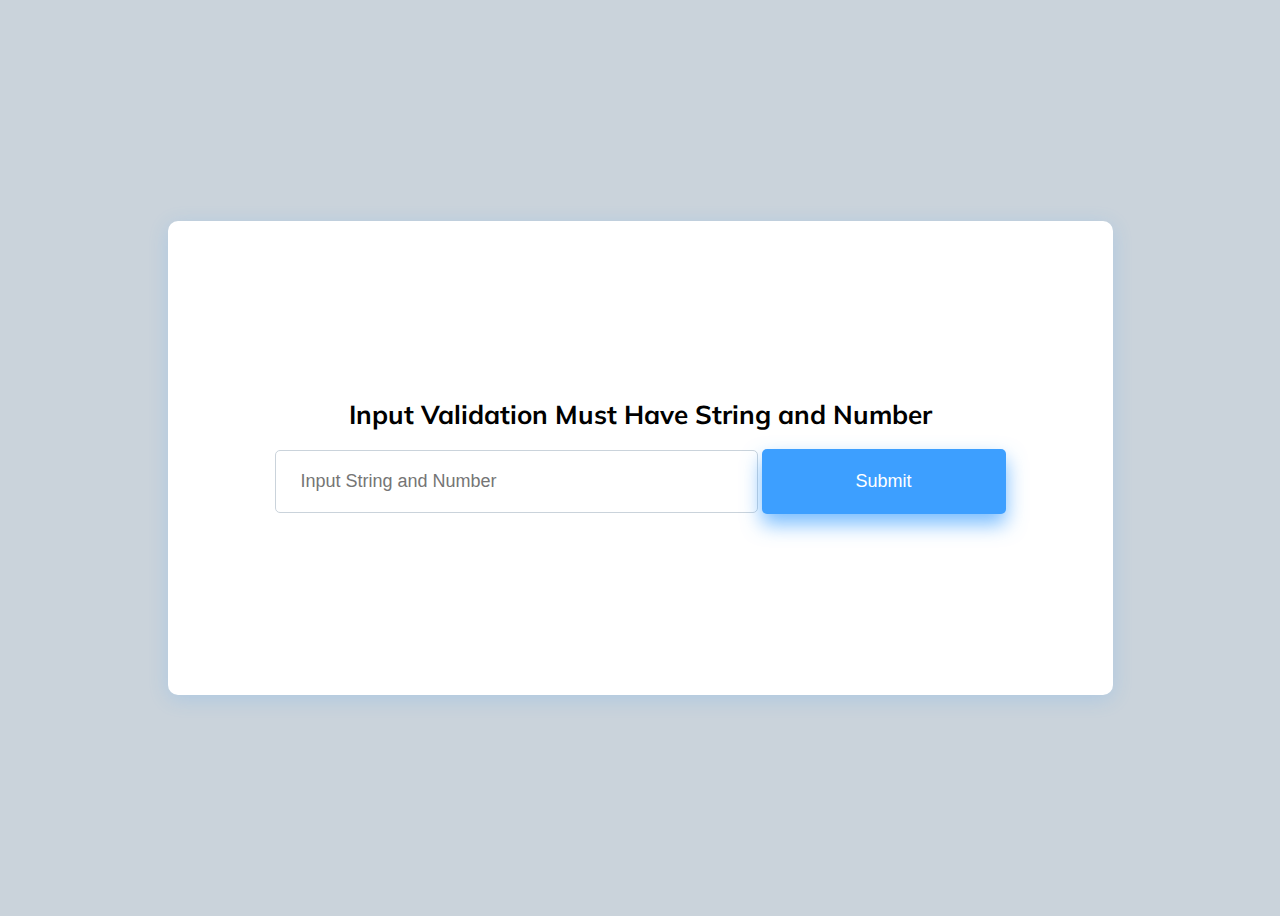
<file: number-and-string/index.html>
<!DOCTYPE html>
<html lang="en">

<head>
    <meta charset="UTF-8">
    <meta http-equiv="X-UA-Compatible" content="IE=edge">
    <meta name="viewport" content="width=device-width, initial-scale=1.0">
    <title>Input Validation Must Have String and Number</title>
    <link rel="stylesheet" href="style.css">
</head>

<body>

    <div class="box">
        <h2 class="title">Input Validation Must Have String and Number</h2>
        <div class="form">
            <input type="text" class="input" placeholder="Input String and Number" name="MyInput" id="MyInput" />
            <button class="button-submit" onclick="valid()">Submit</button><br>
            <span id="msg"></span>

        </div>
    </div>

</body>

<script src="index.js"></script>

</html>
</file>
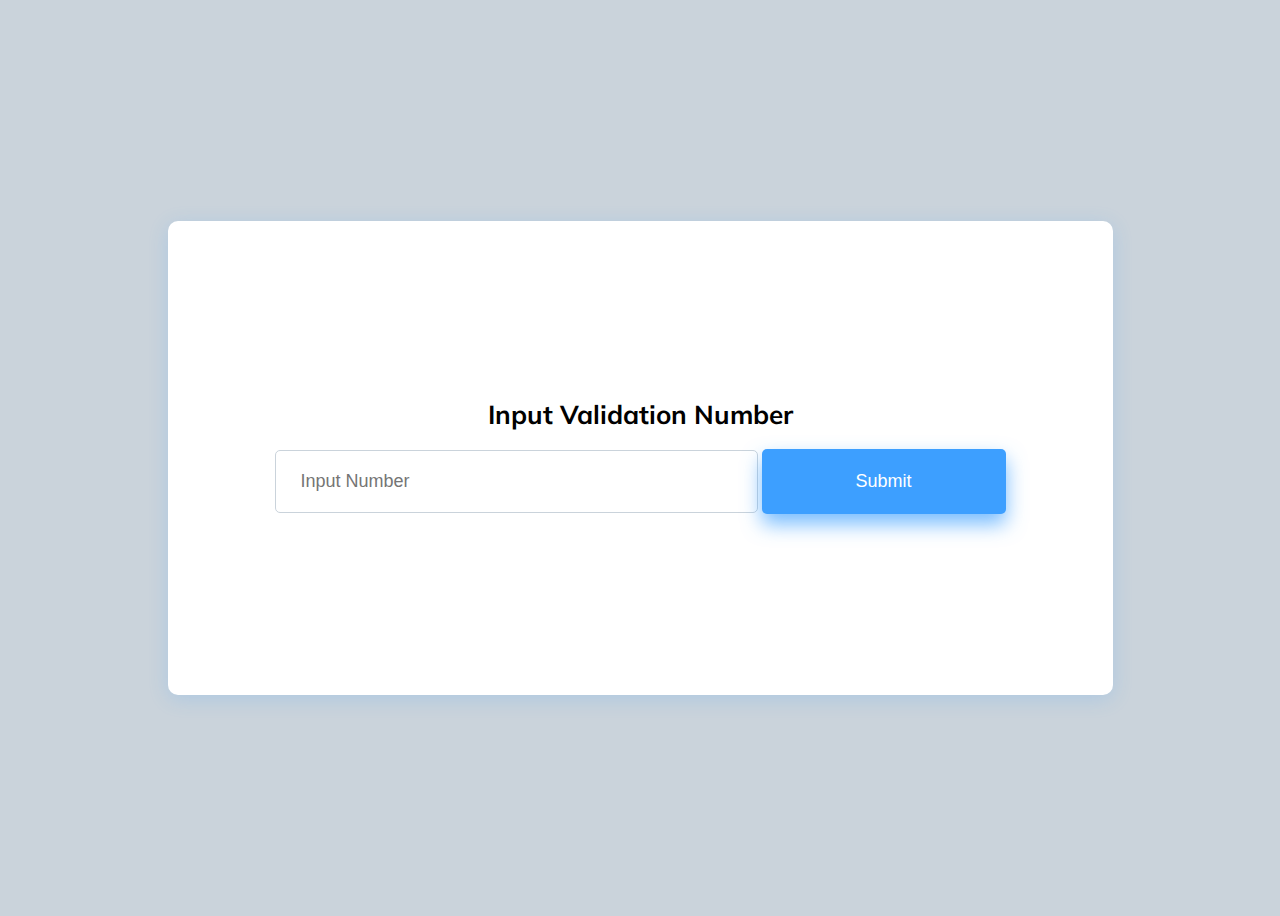
<file: number/index.html>
<!DOCTYPE html>
<html lang="en">

<head>
    <meta charset="UTF-8">
    <meta http-equiv="X-UA-Compatible" content="IE=edge">
    <meta name="viewport" content="width=device-width, initial-scale=1.0">
    <title>Input Validation Number</title>
    <link rel="stylesheet" href="style.css">
</head>

<body>

    <div class="box">
        <h2 class="title">Input Validation Number</h2>
        <div class="form">
            <input type="text" class="input" placeholder="Input Number" name="MyInput" id="MyInput" />
            <button class="button-submit" onclick="valid()">Submit</button><br>
            <span id="msg"></span>

        </div>
    </div>

</body>

<script src="index.js"></script>

</html>
</file>
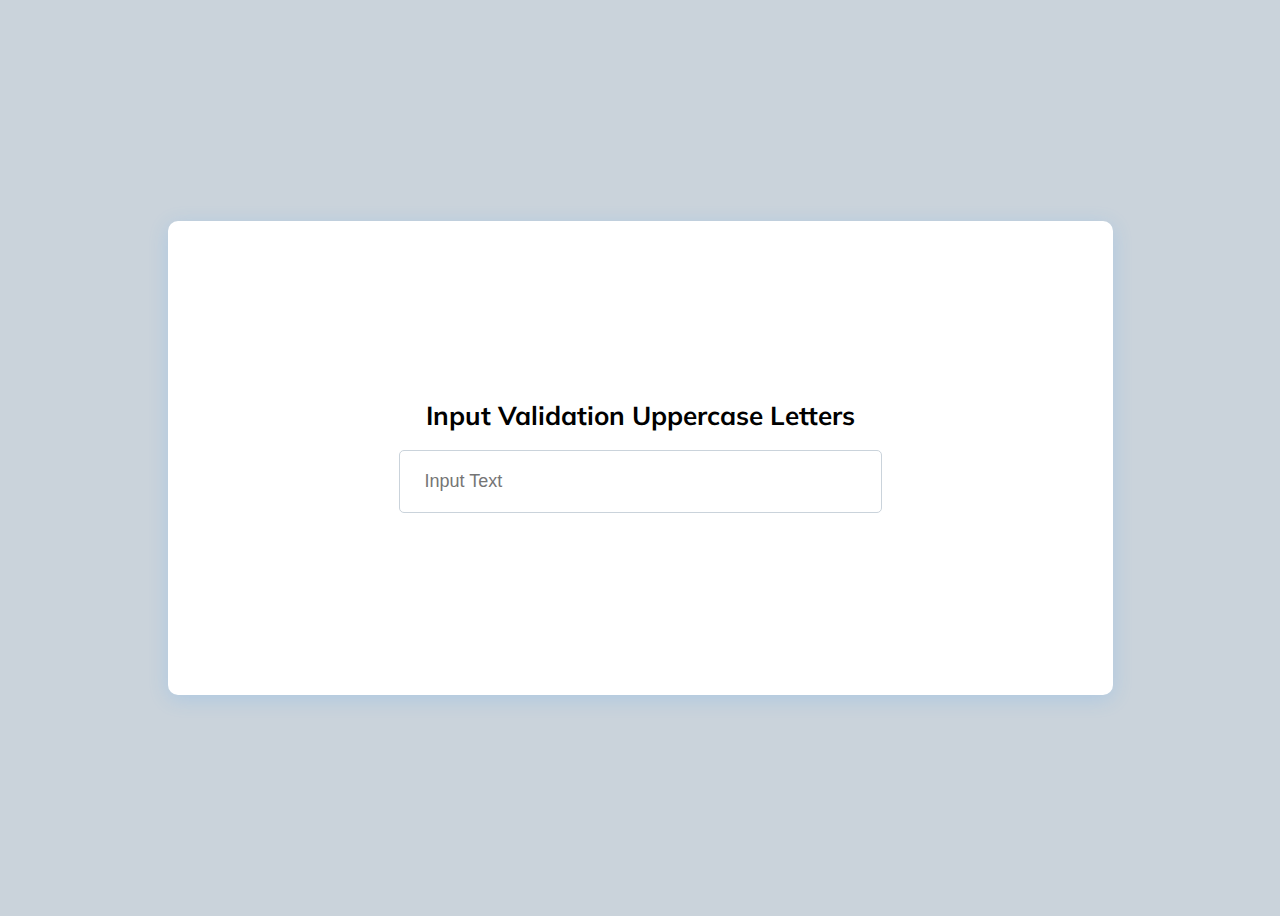
<file: uppercase/index.html>
<!DOCTYPE html>
<html lang="en">

<head>
    <meta charset="UTF-8">
    <meta http-equiv="X-UA-Compatible" content="IE=edge">
    <meta name="viewport" content="width=device-width, initial-scale=1.0">
    <title>Input Validation Uppercase Letters</title>
    <link rel="stylesheet" href="style.css">
</head>

<body>

    <div class="box">
        <h2 class="title">Input Validation Uppercase Letters</h2>
        <div class="form">
            <!-- <input type="text" class="input" placeholder="input " name="MyInput" id="MyInput" /><br> -->
            <input type="text" class="input" placeholder="Input Text" name="MyInput" id="MyInput" />
            <!-- <button class="button-submit" onclick="convert()">Submit</button><br>
            <span id="msg"></span> -->

        </div>
    </div>

</body>

<script src="index.js"></script>

</html>
</file>
<file: number-and-string/style.css>
@import url("https://fonts.googleapis.com/css2?family=Mulish:wght@300;400;500;600;700&display=swap");

body {
  background: #cad3db;
  display: flex;
  justify-content: center;
  align-items: center;
  height: 100vh;
  font-family: "Mulish", sans-serif;
}

.box {
  display: flex;
  flex-direction: column;
  align-items: center;
  justify-content: center;
  background: white;
  width: 945px;
  height: 474px;
  border-radius: 10px;
  box-shadow: 0 4px 20px rgba(61, 159, 255, 0.2);
}

.title {
  font-weight: bold;
  font-size: 26px;
  margin-bottom: 18px;
}

/* .text {
  max-width: 450px;
  text-align: center;
  margin-bottom: 53px;
  line-height: 1.5;
} */

.form {
  margin-bottom: 25px;
}

.input {
  padding: 20px 25px;
  border-radius: 5px;
  border: 1px solid #cad3db;
  width: 431px;
  font-size: 18px;
  color: #0f121f;
}

.input:focus {
  outline: 1px solid #3d9fff;
}

.button-submit {
  background: #3d9fff;
  padding: 10px;
  border: none;
  width: 244px;
  height: 65px;
  border-radius: 5px;
  font-size: 18px;
  color: white;
  box-shadow: 0 4px 20px rgba(61, 159, 255, 0.7);
}

.button-submit {
  box-shadow: 0 10px 20px rgba(61, 159, 255, 0.7);
}
</file>
<file: number/style.css>
@import url("https://fonts.googleapis.com/css2?family=Mulish:wght@300;400;500;600;700&display=swap");

body {
  background: #cad3db;
  display: flex;
  justify-content: center;
  align-items: center;
  height: 100vh;
  font-family: "Mulish", sans-serif;
}

.box {
  display: flex;
  flex-direction: column;
  align-items: center;
  justify-content: center;
  background: white;
  width: 945px;
  height: 474px;
  border-radius: 10px;
  box-shadow: 0 4px 20px rgba(61, 159, 255, 0.2);
}

.title {
  font-weight: bold;
  font-size: 26px;
  margin-bottom: 18px;
}

/* .text {
  max-width: 450px;
  text-align: center;
  margin-bottom: 53px;
  line-height: 1.5;
} */

.form {
  margin-bottom: 25px;
}

.input {
  padding: 20px 25px;
  border-radius: 5px;
  border: 1px solid #cad3db;
  width: 431px;
  font-size: 18px;
  color: #0f121f;
}

.input:focus {
  outline: 1px solid #3d9fff;
}

.button-submit {
  background: #3d9fff;
  padding: 10px;
  border: none;
  width: 244px;
  height: 65px;
  border-radius: 5px;
  font-size: 18px;
  color: white;
  box-shadow: 0 4px 20px rgba(61, 159, 255, 0.7);
}

.button-submit {
  box-shadow: 0 10px 20px rgba(61, 159, 255, 0.7);
}
</file>
<file: uppercase/style.css>
@import url("https://fonts.googleapis.com/css2?family=Mulish:wght@300;400;500;600;700&display=swap");

body {
  background: #cad3db;
  display: flex;
  justify-content: center;
  align-items: center;
  height: 100vh;
  font-family: "Mulish", sans-serif;
}

.box {
  display: flex;
  flex-direction: column;
  align-items: center;
  justify-content: center;
  background: white;
  width: 945px;
  height: 474px;
  border-radius: 10px;
  box-shadow: 0 4px 20px rgba(61, 159, 255, 0.2);
}

.title {
  font-weight: bold;
  font-size: 26px;
  margin-bottom: 18px;
}

/* .text {
  max-width: 450px;
  text-align: center;
  margin-bottom: 53px;
  line-height: 1.5;
} */

.form {
  margin-bottom: 25px;
}

.input {
  padding: 20px 25px;
  border-radius: 5px;
  border: 1px solid #cad3db;
  width: 431px;
  font-size: 18px;
  color: #0f121f;
}

.input:focus {
  outline: 1px solid #3d9fff;
}

.button-submit {
  background: #3d9fff;
  padding: 10px;
  border: none;
  width: 244px;
  height: 65px;
  border-radius: 5px;
  font-size: 18px;
  color: white;
  box-shadow: 0 4px 20px rgba(61, 159, 255, 0.7);
}

.button-submit {
  box-shadow: 0 10px 20px rgba(61, 159, 255, 0.7);
}
</file>
